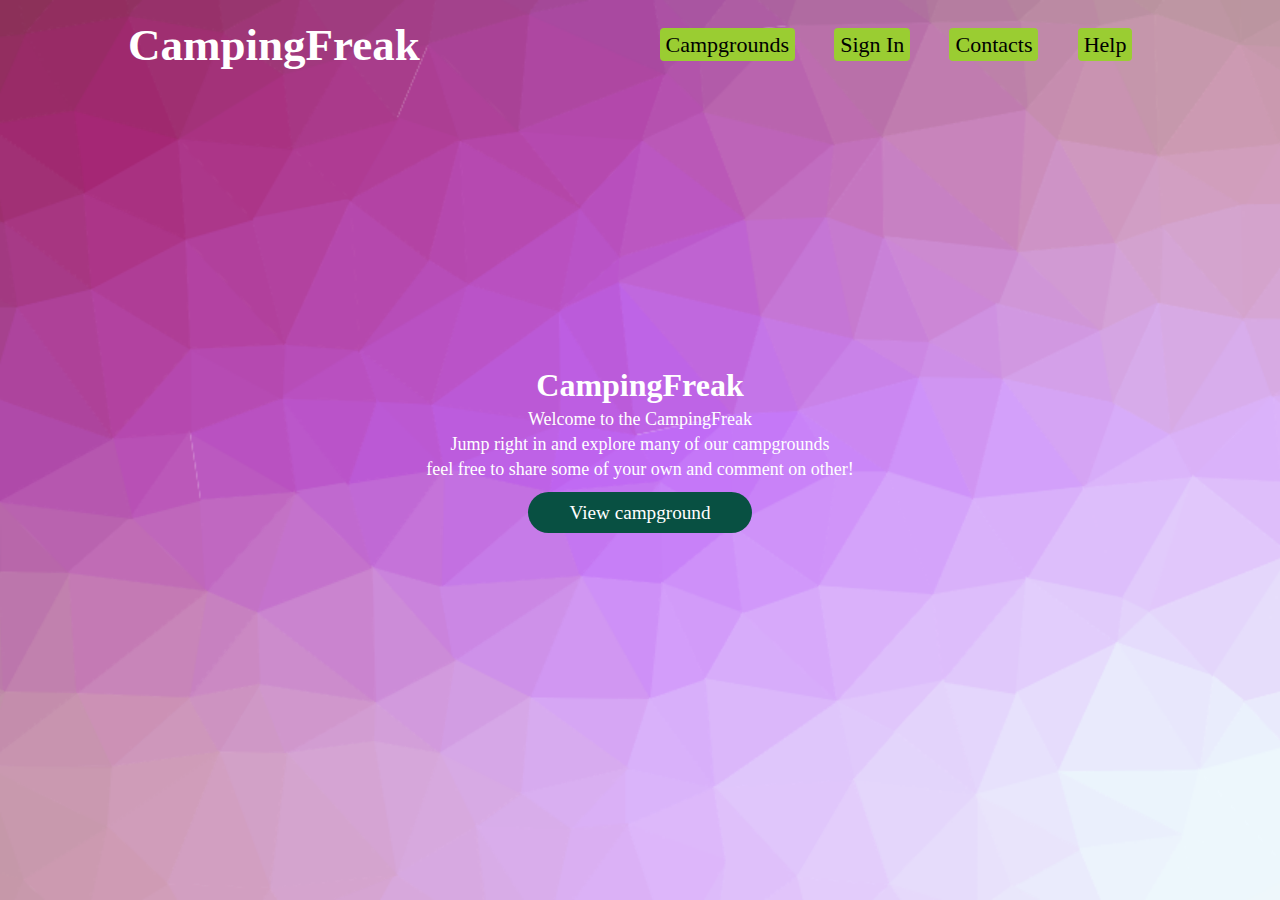
<file: index.html>
<!DOCTYPE html>
<html lang="en">
<head>
    <meta charset="UTF-8">
    <meta http-equiv="X-UA-Compatible" content="IE=edge">
    <meta name="viewport" content="width=device-width, initial-scale=1.0">
    <title>CampingFreak</title>

    <!-- <link href="https://cdn.jsdelivr.net/npm/bootstrap@5.1.3/dist/css/bootstrap.min.css" rel="stylesheet" integrity="sha384-1BmE4kWBq78iYhFldvKuhfTAU6auU8tT94WrHftjDbrCEXSU1oBoqyl2QvZ6jIW3" crossorigin="anonymous"> -->
    <link rel="stylesheet" href="styles.css">
</head>
<body>
    
    <div class="navigation_bar">
        <div class="site_name">
            <h2>CampingFreak</h2>
        </div>

        <div class="site_navigation">
            <ul>
                <li><a href="/htmlfiles/campground.html">Campgrounds</a></li>
                <li><a href="/htmlfiles/loginform.html">Sign In</a></li>
                 <li><a href="/htmlfiles/contact.html">Contacts</a></li>
                <li><a href="/htmlfiles/help.html">Help</a></li>
            </ul>
        </div>
    </div>

    <div class="intro">
        <h1>CampingFreak</h1>
        <p>Welcome to the CampingFreak</p>
        <p>Jump right in and explore many of our campgrounds</p>
        <p>feel free to share some of  your own and comment on other! </p>
        <button id="camp_view"><a href="/htmlfiles/about.html" style="text-decoration: none;">View campground</a></button>
    </div>




</body>
<!-- <script src="https://cdn.jsdelivr.net/npm/bootstrap@5.1.3/dist/js/bootstrap.bundle.min.js" integrity="sha384-ka7Sk0Gln4gmtz2MlQnikT1wXgYsOg+OMhuP+IlRH9sENBO0LRn5q+8nbTov4+1p" crossorigin="anonymous"></script>
<script src="https://cdn.jsdelivr.net/npm/@popperjs/core@2.10.2/dist/umd/popper.min.js" integrity="sha384-7+zCNj/IqJ95wo16oMtfsKbZ9ccEh31eOz1HGyDuCQ6wgnyJNSYdrPa03rtR1zdB" crossorigin="anonymous"></script>
<script src="https://cdn.jsdelivr.net/npm/bootstrap@5.1.3/dist/js/bootstrap.min.js" integrity="sha384-QJHtvGhmr9XOIpI6YVutG+2QOK9T+ZnN4kzFN1RtK3zEFEIsxhlmWl5/YESvpZ13" crossorigin="anonymous"></script> -->
</html>
</file>
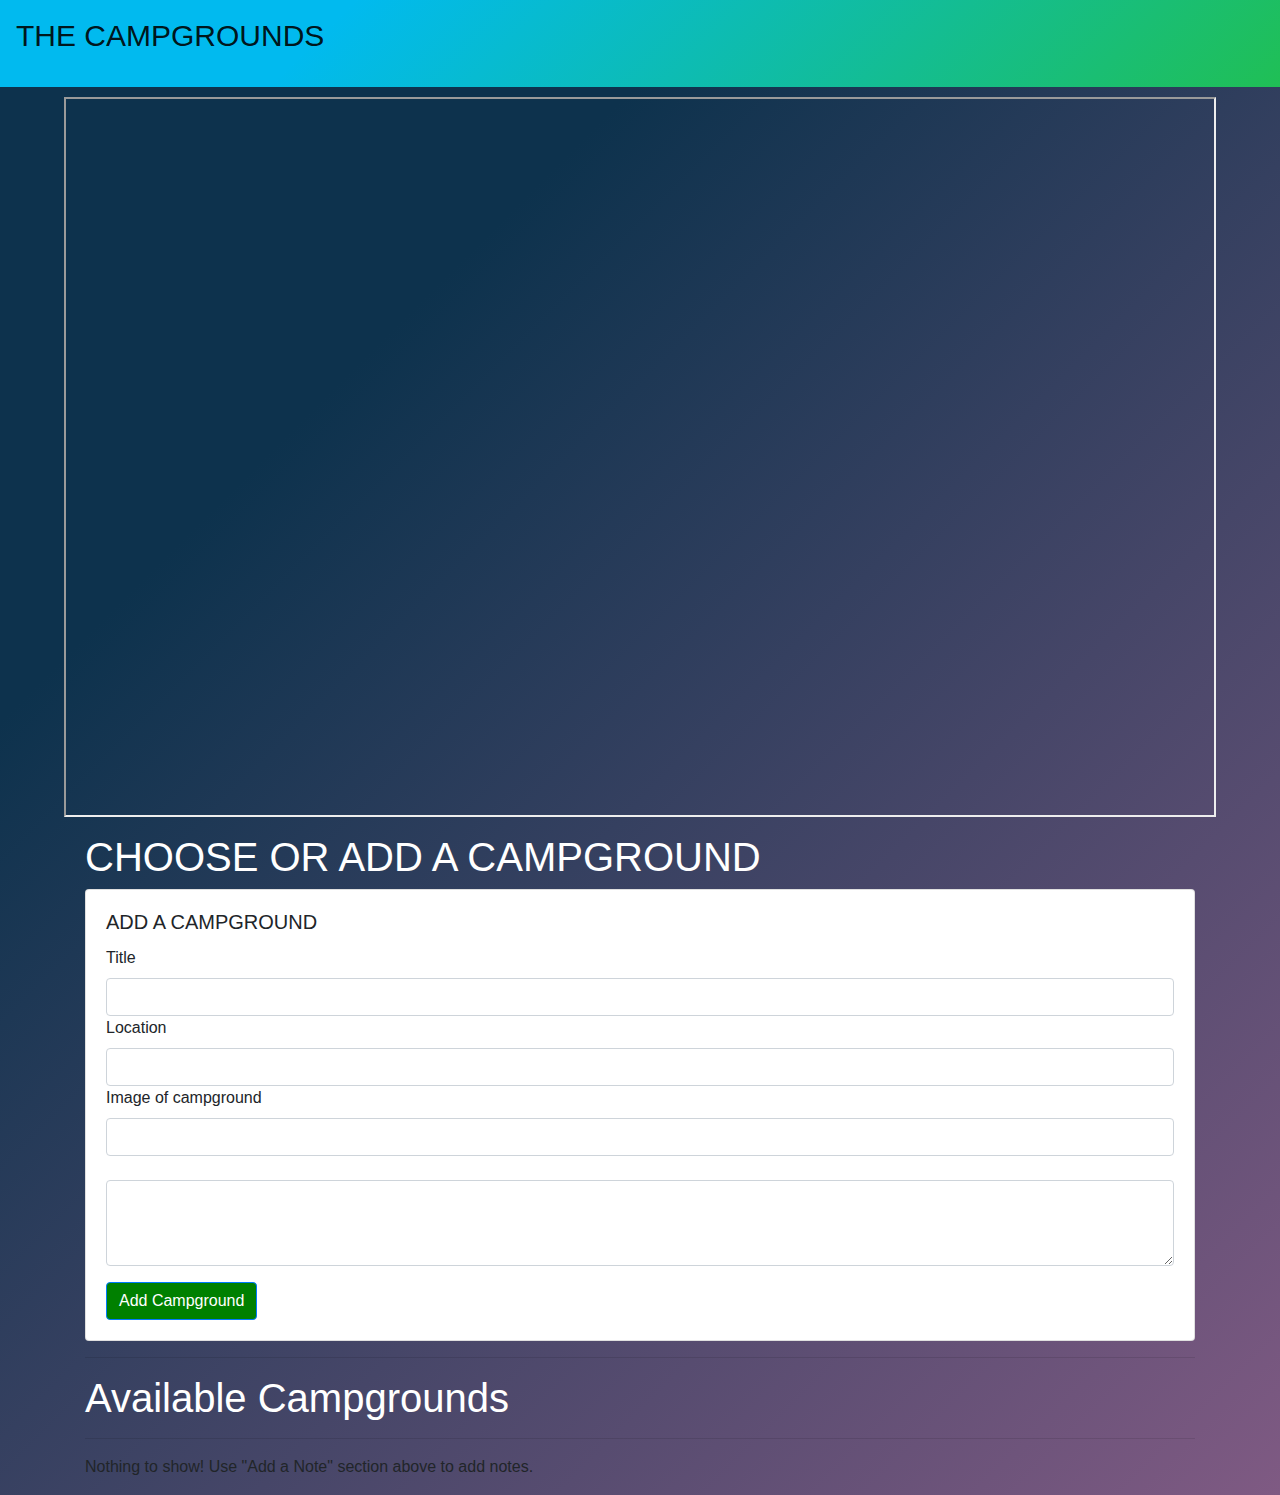
<file: htmlfiles/campground.html>
<!DOCTYPE html>
<html lang="en">

<head>
	<meta charset="UTF-8">
	<meta http-equiv="X-UA-Compatible" content="IE=edge">
	<meta name="viewport" content="width=device-width, initial-scale=1.0">
	<title>Document</title>
	<link rel="stylesheet" href="https://stackpath.bootstrapcdn.com/bootstrap/4.3.1/css/bootstrap.min.css"
		integrity="sha384-ggOyR0iXCbMQv3Xipma34MD+dH/1fQ784/j6cY/iJTQUOhcWr7x9JvoRxT2MZw1T" crossorigin="anonymous">

	<style>
		body {
			background-color: #7f5a83;
			background-image: linear-gradient(315deg, #7f5a83 0%, #0d324d 74%);

		}

		iframe {
			width: 90vw;
			height: 80vh;
			display: block;
			margin: auto;
			margin-top: 10px;
		}

		.heading {
			background-color: #20bf55;
			background-image: linear-gradient(315deg, #20bf55 0%, #01baef 74%);

		}

	</style>
</head>

<body>
	<nav class="navbar navbar-expand-lg
				navbar-light heading stick">
		<a class="navbar-brand" href="#">
			<p style="font-size: 30px;">
				THE CAMPGROUNDS
			</p>

		</a>
	</nav>

	<div class="map">
		<iframe src="https://www.google.com/maps/d/embed?mid=1tAeeDPoynNrr0hWx1ggtg2XvkdiYl9_w" width="640"
			height="480"></iframe>
	</div>

	<div class="container my-3">
		<h1 style="color: white;">CHOOSE OR ADD A CAMPGROUND</h1>
		<div class="card">
			<div class="card-body">
				<h5 class="card-title">
					ADD A CAMPGROUND
				</h5>
				<label for="campTitle" class="form-label">Title</label>
				<input type="text" class="form-control" id="campTitle">

				<label for="campLocation" class="form-label">Location</label>
				<input type="text" class="form-control" id="campLocation">

				<label for="campimage" class="form-label"> Image of campground</label>
				<input type="url" class="form-control" id="campImage">
				<br>
				<div class="form-group">
					<textarea class="form-control" id="addTxt" rows="3">
					</textarea>
				</div>
				<button class="btn btn-primary" id="addBtn" style="background-color:green">
					Add Campground
				</button>
			</div>
		</div>
		<hr>
		<h1 style="color: white;">Available Campgrounds</h1>
		<hr>

		<div id="notes" class="row container-fluid">
		</div>
	</div>

	<script src="/javaScriptfiles/campground.js"></script>
</body>

<script src="https://code.jquery.com/jquery-3.3.1.slim.min.js"
	integrity="sha384-q8i/X+965DzO0rT7abK41JStQIAqVgRVzpbzo5smXKp4YfRvH+8abtTE1Pi6jizo" crossorigin="anonymous">
	</script>
<script src="https://cdnjs.cloudflare.com/ajax/libs/popper.js/1.14.7/umd/popper.min.js"
	integrity="sha384-UO2eT0CpHqdSJQ6hJty5KVphtPhzWj9WO1clHTMGa3JDZwrnQq4sF86dIHNDz0W1" crossorigin="anonymous">
	</script>
<script src="https://stackpath.bootstrapcdn.com/bootstrap/4.3.1/js/bootstrap.min.js"
	integrity="sha384-JjSmVgyd0p3pXB1rRibZUAYoIIy6OrQ6VrjIEaFf/nJGzIxFDsf4x0xIM+B07jRM" crossorigin="anonymous">
	</script>

</html>
</file>
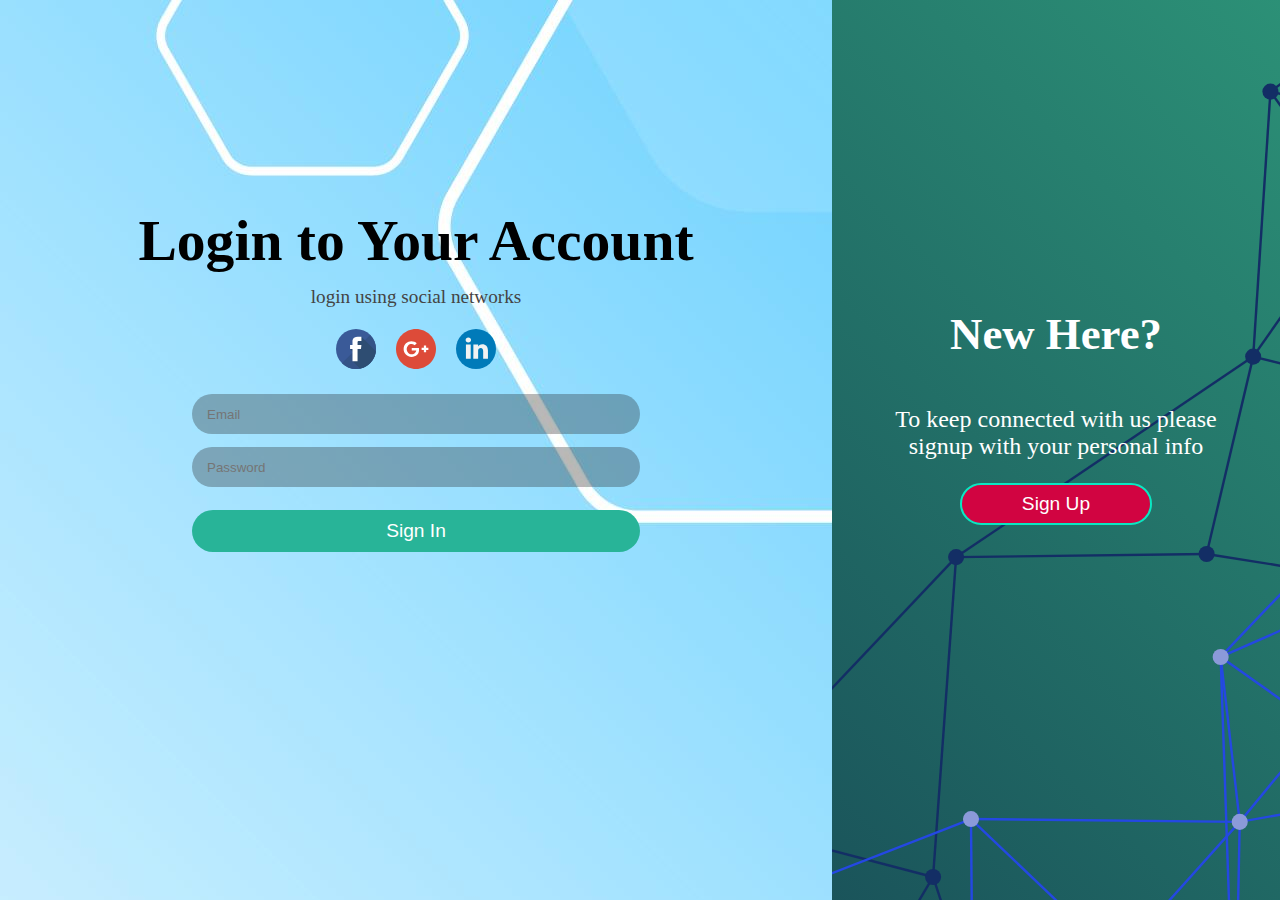
<file: htmlfiles/loginform.html>
<!DOCTYPE html>
<html lang="en">
<head>
    <meta charset="UTF-8">
    <meta http-equiv="X-UA-Compatible" content="IE=edge">
    <meta name="viewport" content="width=device-width, initial-scale=1.0">
    <title>Document</title>

    <link rel="stylesheet" href="/cssfiles/loginform.css">

</head>
<body>

    <div class="divideintwo">
        <div class="firsthalf">
            <h1>Login to Your Account</h1>
            <p style="color: #444; font-size: 1.2rem; transform: translateY(-70px); margin-bottom: 13px;">login using social networks</p>
               <div class="icons">
                   <img src="/imagesandicons/facebook-svgrepo-com.svg" width="40px">
                 <a href="https:www.google.com"> <img src="/imagesandicons/google-plus-svgrepo-com.svg" width="40px"></a> 
                   <img src="/imagesandicons/linkedin-svgrepo-com.svg" width="40px">
               </div>
               <form action="/dogs">
                  <input type="text" name="Email" placeholder="Email" required>
                  <input type="password" name="password" placeholder="Password" required>
                  <!-- <div class="batan"> -->
                    <button id="signin" type="submit">Sign In</button>
                    <button id="signup">Sign Up</button>
                <!-- </div>   -->
                </form>
        </div>

        <!-- the below line is just for design -->
        <footer class="mediaquery"></footer>
        <div class="secondhalf">
             <h2>New Here?</h2>
             <div class="shortpara">
             <p>To keep connected with us please</p>
             <p>signup with your personal info</p>
            </div>
             <button id="hovering">Sign Up</button>
        </div>
    </div>


</body>
</html>
</file>
<file: styles.css>
*{
    box-sizing: border-box;
    margin: 0;
    padding: 0;
    color: white;
    font-family: 'Times New Roman', Times, serif;
}

.navigation_bar::before{
    content: "";
    background: url('imagesandicons/cool-background.png')no-repeat center center/cover;
    position: absolute;
    width: 100%;
    height: 100%;
    z-index: -1;
    opacity: 0.85;
    top: 0;
    left: 0;
}

.site_name{
    width: 40vw;
    font-size: 30px;
    color: black;
    font-weight: 500;
}

.navigation_bar{
    display: flex;
    width: 80vw;
    margin: auto;
    align-items: center;
    height: 10vh;
}

.site_navigation ul{
    display: flex;
    width: 40vw;
    font-size: 22px;
    justify-content: space-around;
    list-style-type: none;
}
.site_navigation ul li a{
    text-decoration: none;
    color: white;
    padding: 4px;
    border-radius: 4px;
    padding-left: 6px;
    padding-right: 6px;
    background-color: yellowgreen;
    transition: none;
    color: black;
}

li:hover{
    border-bottom: 2px solid white;
    cursor: pointer;
    transform: translateY(-3px);
    transition: all 0.5s ease-out;
}

.intro{
    height: 80vh;
    display: flex;
    flex-direction: column;
    justify-content: center;
    align-items: center;
}

/*  view campground button */
#camp_view {
    width: 14rem;
    height: 2.6rem;
    display: inline-block;
    background-color: #085042;
    border: none;
    border-radius: 50px;
    cursor: pointer;
    color: white;
    font-size: 1.2rem;
    margin-top: 10px;
  }
#camp_view:hover{
    background-color: black;
    color: white;
    transition: all 1s ease-out;
}

.intro p{
    font-size: 18px;
    margin: 2px;
}
.intro h1{
    font-weight: 800;
    margin-bottom: 3px;
}
</file>
<file: cssfiles/loginform.css>
* {
  box-sizing: border-box;
  margin: 0;
  padding: 0;
}
img {
  cursor: pointer;
}
body {
  color: white;
  font-family: "Times New Roman", Times, serif;
}
.divideintwo {
  height: 100vh;
  width: 100vw;
  display: flex;
}
.firsthalf {
  width: 65vw;
  height: 100vh;
  display: flex;
  flex-direction: column;
  justify-content: center;
  align-items: center;
  background: url("/imagesandicons/loginbackgroud.jpg");
}
#hovering:hover {
  background-color: rgb(228, 65, 65);
  color: whitesmoke;
}
.secondhalf {
  width: 35vw;
  height: 100vh;
  background: url("/imagesandicons/Polygon Luminary.svg") no-repeat center
    center/cover;
  display: flex;
  flex-direction: column;
  justify-content: center;
  align-items: center;
}
.secondhalf h2 {
  font-size: 2.8rem;
  margin: 23px 0px;
  transform: translateY(-2.82rem);
  text-align: center;
}
.shortpara {
  margin: 23px 0px;
  text-align: center;
  transform: translateY(-2.82rem);
}
p {
  font-size: 1.5rem;
}
.secondhalf button {
  display: inline-block;
  width: 12rem;
  height: 2.6rem;
  background: #d10441;
  border: 2px solid rgb(10, 231, 194);
  border-radius: 50px;
  color: rgb(255, 255, 255);
  font-size: 1.2rem;
  cursor: pointer;
  transform: translateY(-2.82rem);
}
.firsthalf h1 {
  font-size: 3.6rem;
  color: black;
  transform: translateY(-70px);
  text-align: center;
  margin-bottom: 13px;
}
input {
  display: block;
  width: 28rem;
  height: 2.5rem;
  border-radius: 50px;
  padding: 0px 15px;
  border: none;
  background-color: rgba(26, 24, 24, 0.3);
  transform: translateY(-70px);
  margin-bottom: 13px;
}
.icons {
  transform: translateY(-70px);
  margin-bottom: 13px;
}
#signin {
  width: 28rem;
  height: 2.6rem;
  display: inline-block;
  background-color: #28b498;
  border: none;
  border-radius: 50px;
  transform: translateY(-70px);
  cursor: pointer;
  color: white;
  font-size: 1.2rem;
  margin-top: 10px;
}
#signup {
  display: none;
}
img {
  margin: 8px;
}

@media screen and (max-width: 790px) {
  .divideintwo {
    flex-direction: column;
  }
  .firsthalf {
    width: 100vw;
    height: 95%;
  }
  .secondhalf {
    display: none;
  }
  .firsthalf h1 {
    font-size: 2.9rem;
  }
  #signin {
    width: 9.8rem;
  }
  input {
    width: 20rem;
  }
  #signup {
    width: 9.8rem;
    height: 2.6rem;
    display: inline-block;
    background-color: #d10441;
    border: none;
    border-radius: 50px;
    transform: translateY(-70px);
    cursor: pointer;
    color: white;
    font-size: 1.2rem;
    margin-top: 10px;
  }
  .mediaquery {
    width: 100vw;
    height: 5%;
    background-color: #20bf55;
    background-image: linear-gradient(315deg, #20bf55 0%, #0bccac 74%);
  }
}
@media only screen and (max-width: 350px) {
  .firsthalf h1 {
    font-size: 2.1rem;
  }
  #signin,
  #signup {
    width: 7.5rem;
    font-size: 0.8rem;
  }
  input {
    width: 15.5rem;
  }
}
</file>
